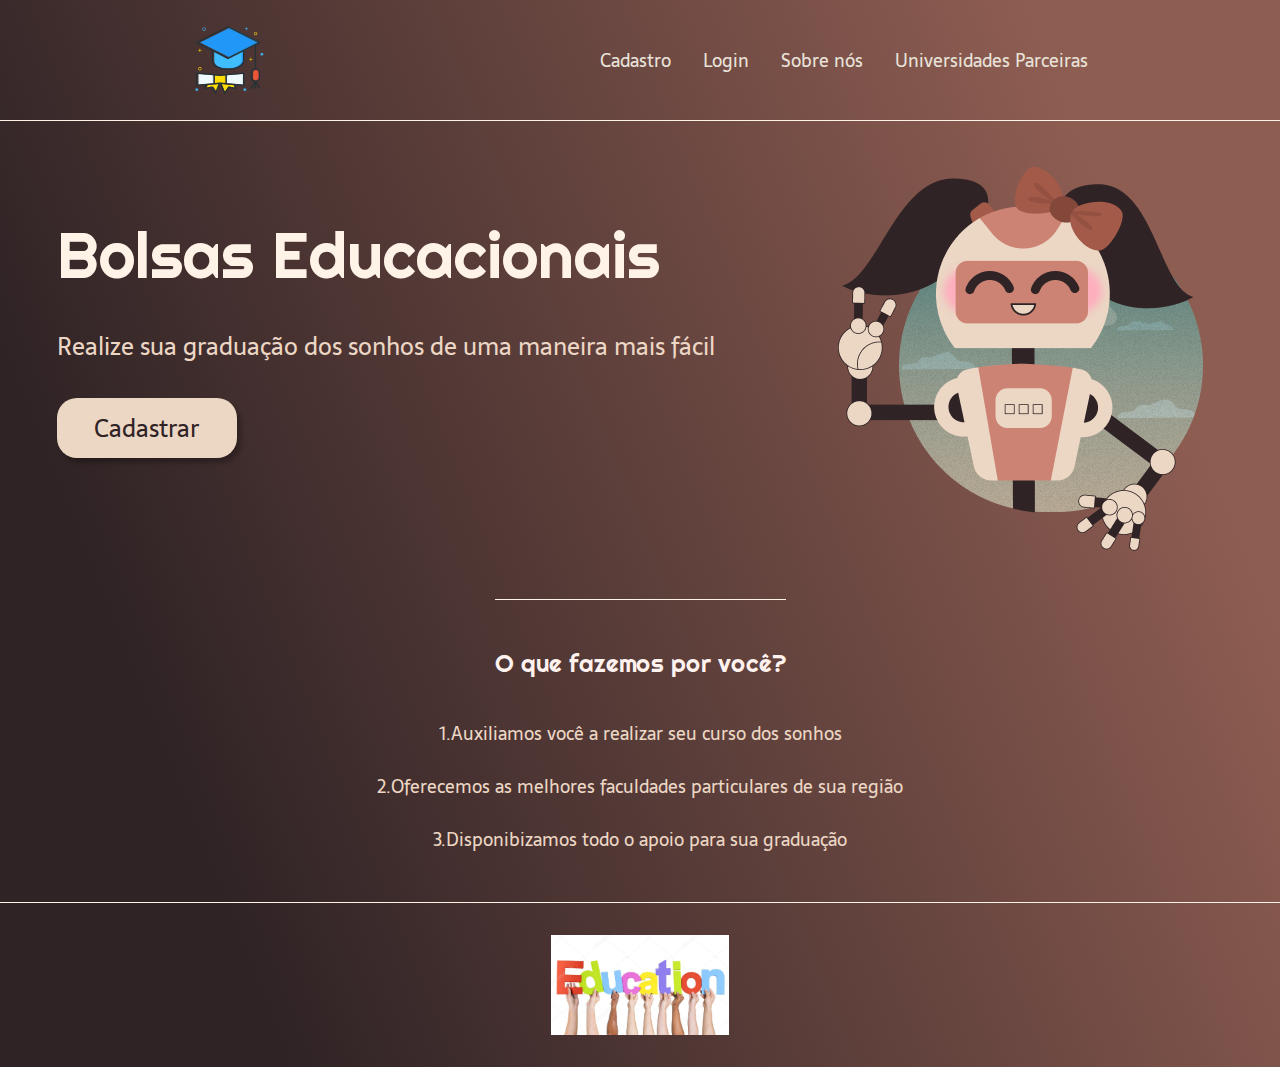
<file: index.html>
<!DOCTYPE html>
<html lang="pt-BR">

<head>
    <meta charset="UTF-8">
    <meta name="viewport" content="width=device-width, initial-scale=1.0">
    <title>Ser bolsas- Não perca a oportunidade de fazer a graduação dos seus sonhos</title>
    <link rel="stylesheet" type="text/css" href="style.css">
</head>

<body>
  <header class= "cabecalho">
    <img class="cabecalho-imagem" src="imagem/logo.svg.svg" alt="Logo da campanha">
    <nav class="cabecalho-menu">
     <a class="cabecalho-menu-item"<a href="http://127.0.0.1:5500/login/formulario/cadastro/formulario/index.html">Cadastro</a>
     <a class="cabecalho-menu-item"<a href="http://127.0.0.1:5500/login/formulario/login.html">Login</a>
     <a class="cabecalho-menu-item"<a href="http://127.0.0.1:5500/sobre%20n%C3%B3s/index.html">Sobre nós</a>
     <a class="cabecalho-menu-item"</a>Universidades Parceiras</a>
    </nav>
  </header> 
 
  <main class="conteudo" >
    <section class="conteudo-principal" >
       <div class="conteudo-principal-escrito">
        <h1 class="conteudo-principal-escrito-titulo" >Bolsas Educacionais</h1>   
        <h2 class="conteudo-principal-escrito-subtitulo" >Realize sua graduação dos sonhos de uma maneira mais fácil</h2> 
        <a href="http://127.0.0.1:5500/login/formulario/cadastro/formulario/index.html"><button class="conteudo-principal-escrito-botao" >Cadastrar</button></a>
       </div>
      <img class="conteudo-principal-imagem" src="imagem/Group 4.png" alt="Imagem de jovens em uma universidade">  
    </section>
    
    <section class="conteudo-secundario">
       <h3 class="conteudo-secundario-titulo">O que fazemos por você?</h3> 
       <p class="conteudo-secundario-paragrafo" >1.Auxiliamos você a realizar seu <strong>curso dos sonhos</strong></p>
       <p class="conteudo-secundario-paragrafo" >2.Oferecemos as<strong> melhores faculdades</strong> particulares de sua região</p>
       <p class="conteudo-secundario-paragrafo" >3.Disponibizamos todo o apoio<strong> para sua graduação</strong></p>
    </section> 
</main>

 <footer class="rodape" >
   <img class="rodape-imagem"src="imagem/teste.jpeg">
</footer>
</body>

</html>
</file>
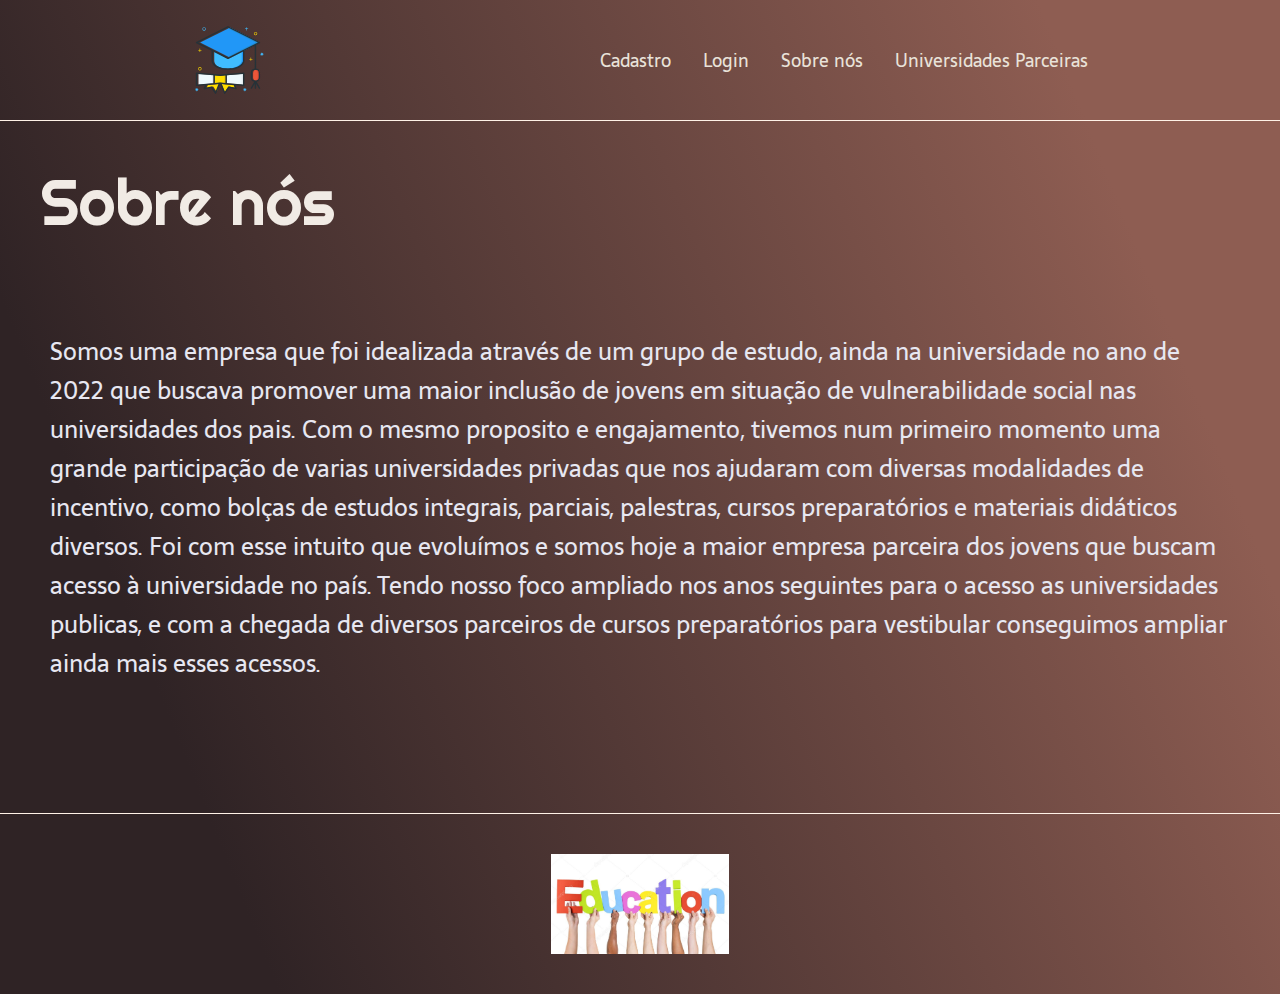
<file: sobre nós/index.html>
<!DOCTYPE html>
<html lang="pt-BR">

<head>
    <meta charset="UTF-8">
    <meta name="viewport" content="width=device-width, initial-scale=1.0">
    <title>Ser bolsas- Sobre Nós</title>
    <link rel="stylesheet" type="text/css" href="style.css">
</head>

<body>
  <header class= "cabecalho">
    <img class="cabecalho-imagem" src="imagem/logo.svg.svg" alt="Logo da campanha">
    <nav class="cabecalho-menu">
     <a class="cabecalho-menu-item"<a href="http://127.0.0.1:5500/login/formulario/cadastro/formulario/index.html">Cadastro</a>
     <a class="cabecalho-menu-item"<a href="http://127.0.0.1:5500/login/formulario/login.html">Login</a>
     <a class="cabecalho-menu-item"</a>Sobre nós</a>
     <a class="cabecalho-menu-item"</a>Universidades Parceiras</a>
    </nav>
  </header> 
 
  <main class="conteudo" >
    <section class="conteudo-principal" >
       <div class="conteudo-principal-escrito">
        <h1 class="conteudo-principal-escrito-titulo" >Sobre nós</h1>   
        <h2 class="conteudo-principal-escrito-subtitulo" >Somos uma empresa que foi idealizada através de um grupo de estudo, ainda na universidade no ano de 2022 
          que buscava promover uma maior inclusão de jovens em situação de vulnerabilidade social nas universidades dos pais.
          Com o mesmo proposito e engajamento, tivemos num primeiro momento uma grande participação de varias universidades privadas
          que nos ajudaram com diversas modalidades de incentivo, como bolças de estudos integrais, parciais, palestras, cursos preparatórios e materiais didáticos diversos.
          Foi com esse intuito que evoluímos e somos hoje a maior empresa parceira dos jovens que buscam acesso à universidade no país.
          Tendo nosso foco ampliado nos anos seguintes para o acesso as universidades publicas, e com a chegada de diversos parceiros de cursos preparatórios para vestibular 
          conseguimos ampliar ainda mais esses acessos.</h2> 
       </div>
    </section>
    
    <section class="conteudo-secundario">
       <p class="conteudo-secundario-paragrafo" >  
      </p>
       
 </main>

 <footer class="rodape" >
   <img class="rodape-imagem"src="imagem/teste.jpeg">
</footer>
</body>

</html>
</file>
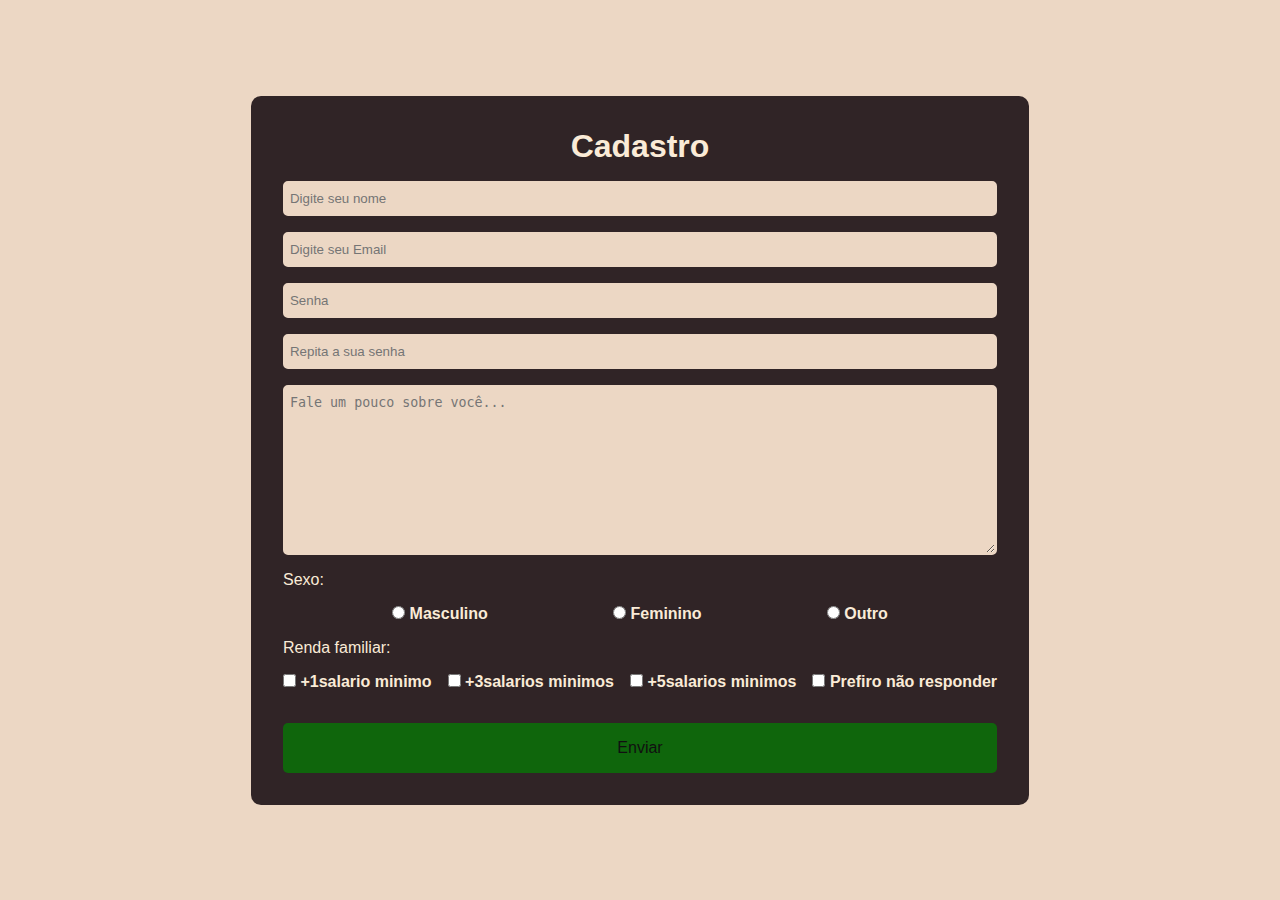
<file: login/formulario/cadastro/formulario/index.html>
<!DOCTYPE html>
<html lang="en">
<head>
    <meta charset="UTF-8">
    <meta http-equiv="X-UA-Compatible" content="IE=edge">
    <meta name="viewport" content="width=device-width, initial-scale=1.0">
    <link rel="stylesheet" href="style.css">
    <title>Ser bolsas-Cadastro</title>
</head>
<body>
    <div class="content">
        <h1 class="titulo-formulario">Cadastro</h1>
        <form id="form">
            <div>
                <input type="text" placeholder="Digite seu nome" class="inputs required" oninput="nameValidate()">
                <span class="span-required">Nome deve ter no mínimo 3 caracteres</span>
            </div>
            <div>
                <input type="email" placeholder="Digite seu Email" class="inputs required" oninput="emailValidate()">
                <span class="span-required">Digite um email válido</span>
            </div>
            <div>
                <input type="password" placeholder="Senha" class="inputs required" oninput="mainPasswordValidate()">
                <span class="span-required">Digite uma senha com no mínimo 8 caracteres</span>
            </div>
            <div>
                <input type="password" placeholder="Repita a sua senha" class="inputs required" oninput="comparePassword()">
                <span class="span-required">Senhas devem ser compatíveis</span>
            </div>
            <textarea class="inputs" name="descricao" id="descricao" cols="25" rows="10" placeholder="Fale um pouco sobre você..."></textarea>
            <p class="titulo-primario-box-select">Sexo:</p>
            <div class="box-select">
                <div>
                    <input type="radio" id="m" value="m" name="sexo">
                    <label for="m">Masculino</label>
                </div>
                <div>
                    <input type="radio" id="f" value="f" name="sexo">
                    <label for="f">Feminino</label>
                </div>
                <div>
                    <input type="radio" id="o" value="o" name="sexo">
                    <label for="o">Outro</label>
                </div>
            </div>
            <p class="titulo-box-select">Renda familiar:</p>
            <div class="box-select">
                <div>
                    <input type="checkbox" id="-1" value="-1" name="experiencias">
                    <label for="html">+1salario minimo</label>
                </div>
                <div>
                    <input type="checkbox" id="+3" value="+3" name="experiencias">
                    <label for="css">+3salarios minimos</label>
                </div>
                <div>
                    <input type="checkbox" id="+5" value="+5" name="experiencias">
                    <label for="js">+5salarios minimos</label>
                </div>
                <div>
                    <input type="checkbox" id="outro" value="outro" name="experiencias">
                    <label for="php">Prefiro não responder</label>
                </div>
            </div>
            <button type="submit">Enviar</button>
        </form>
    </div>
</body>
<script>
    const form   = document.getElementById('form');
    const campos = document.querySelectorAll('.required');
    const spans  = document.querySelectorAll('.span-required');
    const emailRegex = /^\w+([-+.']\w+)*@\w+([-.]\w+)*\.\w+([-.]\w+)*$/;

    form.addEventListener('submit', (event) => {
        event.preventDefault();
        nameValidate();
        emailValidate();
        mainPasswordValidate();
        comparePassword();
    });

    function setError(index){
        campos[index].style.border = '2px solid #e63636';
        spans[index].style.display = 'block';
    }

    function removeError(index){
        campos[index].style.border = '';
        spans[index].style.display = 'none';
    }

    function nameValidate(){
        if(campos[0].value.length < 3)
        {
            setError(0);
        }
        else
        {
            removeError(0);
        }
    }

    function emailValidate(){
        if(!emailRegex.test(campos[1].value))
        {
            setError(1);
        }
        else
        {
            removeError(1);
        }
    }

    function mainPasswordValidate(){
        if(campos[2].value.length < 8)
        {
            setError(2);
        }
        else
        {
            removeError(2);
            comparePassword();
        }
    }

    function comparePassword(){
        if(campos[2].value == campos[3].value && campos[3].value.length >= 8)
        {
            removeError(3);
        }
        else
        {
            setError(3);
        }
    }

</script>
</html>
</file>
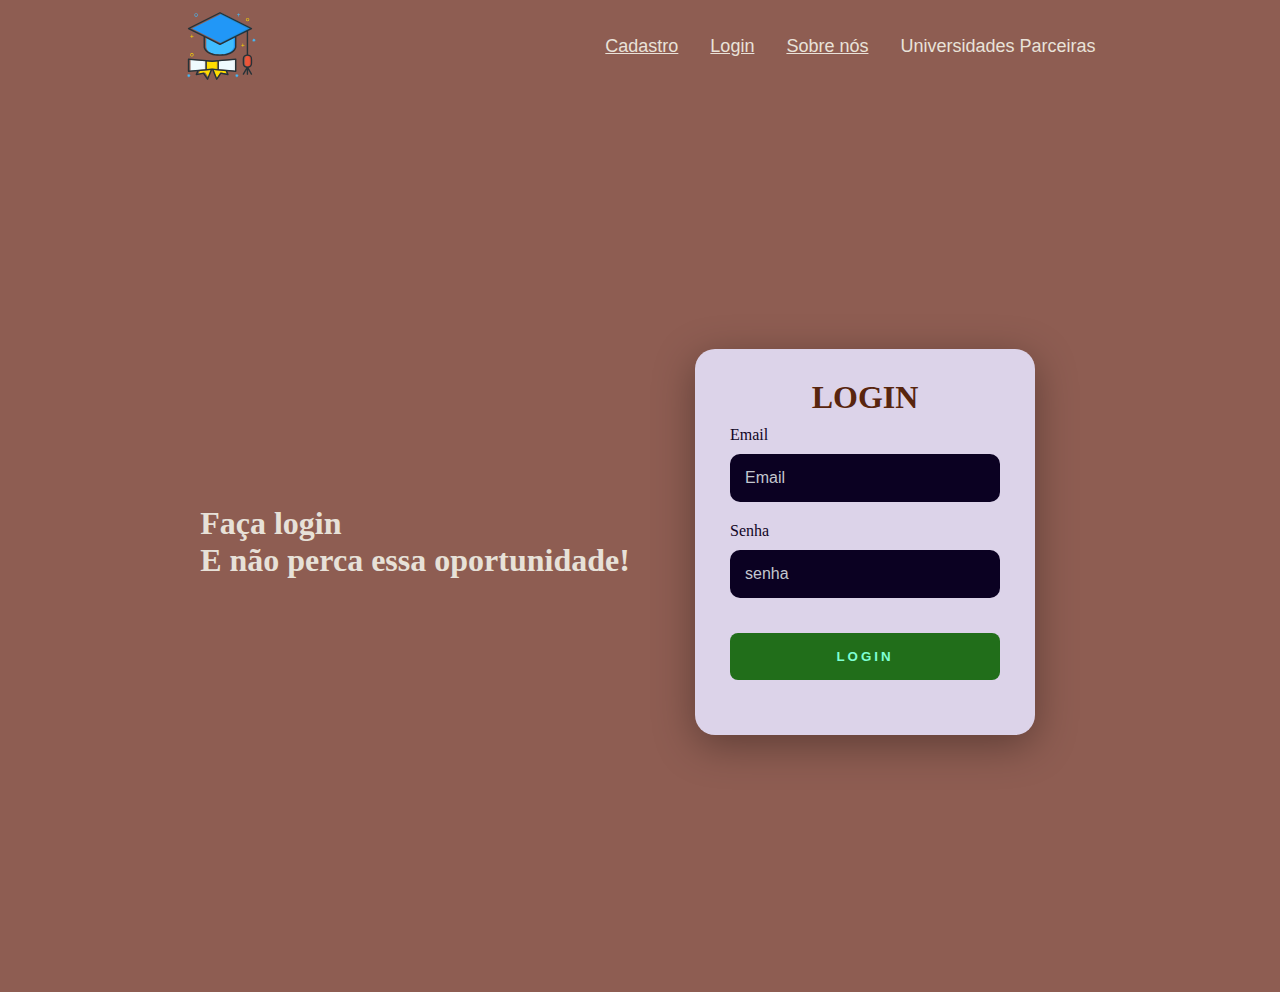
<file: login/formulario/login.html>
<!DOCTYPE html>
<html lang="en">
<head>
    <meta charset="UTF-8">
    <meta http-equiv="X-UA-Compatible" content="IE=edge">
    <meta name="viewport" content="width=device-width, initial-scale=1.0">
    <link rel="stylesheet" href="styleL.css">
    <title>Ser bolsas-Login</title>
</head>
<body>
    <header class= "cabecalho">
        <img class="cabecalho-imagem" src="imagem/logo.svg.svg" alt="Logo da campanha">
        <nav class="cabecalho-menu">
         <a class="cabecalho-menu-item"<a href="http://127.0.0.1:5500/login/formulario/cadastro/formulario/index.html">Cadastro</a>
         <a class="cabecalho-menu-item"<a href="http://127.0.0.1:5500/login/formulario/login.html">Login</a>
         <a class="cabecalho-menu-item"<a href="http://127.0.0.1:5500/sobre%20n%C3%B3s/index.html">Sobre nós</a>
         <a class="cabecalho-menu-item"</a>Universidades Parceiras</a>
        </nav>
    </header> 
    <div class="main-login">
        <div class="left-login">
            <h1>Faça login<br>E não perca essa oportunidade!</h1>
        </div>
        <div class="right-login">
          <div class="card-login">
             <h1>LOGIN</h1>          
             <div class="textfield">
               <label for="email">Email</label>
               <input type="text" name="email" placeholder="Email" class="inputs required">
               
             </div>  
                <div class="textfield">
                  <label for="senha">Senha</label>
                  <input type="password" name="senha" placeholder="senha" class="inputs required"> 
                         
            </div>
            <button class="btn-login">Login</button>
        </div>
    </div>
</body>
<script>
const form   = document.getElementById('form');
const campos = document.querySelectorAll('.inputs required');
const spans  = document.querySelectorAll('span-required');
const emailRegex = /^(\w+)@[a-z]+(\.[a-z]+){1,2}$/i;

function setError(index){
   campos[index].style.border = '2px solid #e63636';
   spans[index].style.display = 'block';
}

</script>
</html>
</file>
<file: style.css>
@import url('https://fonts.googleapis.com/css2?family=Righteous&family=Sarala:wght@700&display=swap');
@import url('https://fonts.googleapis.com/css2?family=Righteous&family=Sarala:wght@400;700&display=swap');
* {
    margin: 0;
    padding: 0;
    box-sizing: border-box;
    text-decoration: none;
}  


body {
  font-size: 100%;
  background: linear-gradient(68.15deg, #2F2325 16.62%, #8E5D52 85.61%);   
}

.cabecalho {
    display: flex;
    flex-direction: row;
    align-items: center;
    justify-content:space-around;
    padding: 24px; 
}

.cabecalho-imagem{
  height: 72px;
}

.cabecalho-menu{
 display: flex;
 gap: 32px; 
}

.cabecalho-menu-item{
  font-family: 'Sarala', sans-serif;
  font-weight: 400;
  font-size: 18px;
  color: rgb(233, 226, 217);
}
.cabecalho-menu-item:hover{
  opacity: 0.5;
}  

.conteudo-principal{
  border-top: 0.4px solid  #FFF2E7;
  display: flex;
  flex-direction: row;
  align-items: center;
  justify-content: space-around;
}  

.conteudo{
  margin-bottom: 48px;
}

.conteudo-principal-escrito{
  display:flex;
  flex-direction: column;
  gap: 32px;
}  


.conteudo-principal-escrito-titulo{
  font-family: 'Righteous', cursive;
  font-weight: 400;
  font-size: 64px;
  color: #FFF2E7;
}

.conteudo-principal-escrito-subtitulo{
  font-family: 'Sarala', sans-serif;
  font-weight: 400;
  font-size: 24px;
  color: #ECD6C4;
}

.conteudo-principal-escrito-botao{
  background-color: #ECD6C4;
  width: 180px;
  height: 60px;
  border: none;
  box-shadow: 4px 5px 4px rgba(0, 0, 0, 0.25);
  border-radius: 20px;
  font-family: 'Sarala', sans-serif;
  font-weight: 400;
  font-size: 24px;
  color: #2F2325;
}  

.conteudo-principal-escrito-botao:hover{
  background-color:rgba(236,214,196,0.53);
}





.conteudo-principal-imagem{
  height: 430px;
}  

.conteudo-secundario{
 display: flex;
  flex-direction: column;
  align-items: center;
  gap: 24px;
  margin-top: 48px;
}

.conteudo-secundario-titulo{
  border-top: 0.4px solid #FFF2E7;
  padding-top: 48px;
  font-family: 'Righteous', cursive;
  font-weight: 400;
  font-size: 24px;
  color: #FFF2EF;
  margin-bottom: 16px;
}


.conteudo-secundario-paragrafo{
  font-family: 'Sarala', sans-serif;
  font-weight: 300;
  font-size: 18px;
  color: #ECD6C4;
}

.rodape{
  padding: 32px;
  border-top: 0.4px solid #FFF2E7;
}

.rodape-imagem{
  height: 100px;
  display: block;
  margin: 0 auto;

}
</file>
<file: sobre nós/style.css>
@import url('https://fonts.googleapis.com/css2?family=Righteous&family=Sarala:wght@700&display=swap');
@import url('https://fonts.googleapis.com/css2?family=Righteous&family=Sarala:wght@400;700&display=swap');
* {
    margin: 0;
    padding: 0;
    box-sizing: border-box;
    text-decoration: none;
}  


body {
  font-size: 100%;
  background: linear-gradient(68.15deg, #2F2325 16.62%, #8E5D52 85.61%);   
}

.cabecalho {
    display: flex;
    flex-direction: row;
    align-items: center;
    justify-content:space-around;
    padding: 24px; 
}

.cabecalho-imagem{
  height: 72px;
}

.cabecalho-menu{
 display: flex;
 gap: 32px; 
}

.cabecalho-menu-item{
  font-family: 'Sarala', sans-serif;
  font-weight: 400;
  font-size: 18px;
  color: rgb(233, 226, 217);
}
.cabecalho-menu-item:hover{
  opacity: 0.5;
}  

.conteudo-principal{
  display: flex;
  flex-direction: row;
  align-items: center;
  justify-content: space-around;
  border-top: 0.4px solid  #FFF2E7;
}  

.conteudo{
  margin-bottom: 48px;
}

.conteudo-principal-escrito{
  display:flex;
  flex-direction: column;
}  


.conteudo-principal-escrito-titulo{
  font-family: 'Righteous', cursive;
  font-weight: 400;
  font-size: 64px;
  color: #f1ebe5;
  padding: 40px;
}

.conteudo-principal-escrito-subtitulo{
  font-family: 'Sarala', sans-serif;
  font-weight: 400;
  font-size: 24px;
  color: #e7e7f1;
  padding: 10px;
  margin: 40px;
}

.conteudo-principal-escrito-botao{
  background-color: #ECD6C4;
  width: 180px;
  height: 60px;
  border: none;
  box-shadow: 4px 5px 4px rgba(0, 0, 0, 0.25);
  border-radius: 20px;
  font-family: 'Sarala', sans-serif;
  font-weight: 400;
  font-size: 24px;
  color: #2F2325;
}  

.conteudo-principal-escrito-botao:hover{
  background-color:rgba(236,214,196,0.53);
}


.conteudo-principal-imagem{
  height: 430px;
}  

.conteudo-secundario{
  align-items: center;
  margin-top: 50px;
  padding-top: -50px;
}

.conteudo-secundario-titulo{
  padding-top: 32px;
  font-family: 'Righteous', cursive;
  font-weight: 400;
  font-size: 24px;
  color: #FFF2EF;
  margin-bottom: 16px;
}


.conteudo-secundario-paragrafo{
  font-family: 'Sarala', sans-serif;
  font-weight: 300px;
  font-size: 18px;
  color: #ECD6C4;
  text-align: justify;
  margin: 80px;
}

.rodape{
  padding: 40px;
  border-top: 0.4px solid #FFF2E7;
}

.rodape-imagem{
  height: 100px;
  display: block;
  margin: 0 auto;

}
</file>
<file: login/formulario/cadastro/formulario/style.css>
:root{
    --color-white: rgb(17, 16, 16);
    --color-red: #e63636;
    --color-dark1: #ecd7c4;
    --color-dark2: #302426;
    --color-purple1: #14812f;
    --color-purple2: rgb(15, 102, 12);
}

*{
    margin: 0;
    padding: 0;
}

body{
    font-family: Arial, Helvetica, sans-serif;
    background-color: var(--color-dark1);
    color: var(--color-white);
    display: flex;
    justify-content: center;
    align-items: center;
    height: 100vh;
}


.titulo-formulario{
    color: antiquewhite;
}

.content{
    background-color: var(--color-dark2);
    padding: 2rem;
    border-radius: 10px;
    min-width: 30%;
    overflow: auto;
}

h1{
    margin-bottom: 1rem;
    text-align: center;
}

.content form{
    display: flex;
    flex-direction: column;
    gap: 1rem;
}

.span-required{
    font-size: 12px;
    margin: 3px 0 0 1px;
    color: var(--color-red);
    display: none;
}

.inputs{
    padding: 8px 5px;
    outline: none;
    border-radius: 5px;
    background-color: var(--color-dark1);
    border: 2px solid var(--color-dark1);
    color: var(--color-white);
    width: 100%;
    box-sizing: border-box;
    transition: .3s;
}

.inputs:focus{
    border-color: var(--color-purple1);
}


.titulo-primario-box-select{
    color: antiquewhite;
}

.titulo-box-select{
    color: antiquewhite;
}

.box-select{
    display: flex;
    justify-content: space-evenly;
    font-weight: bold;
    gap: 1rem;
    color: antiquewhite;
}

button[type="submit"]{
    padding: 1rem;
    font-size: 1rem;
    outline: none;
    border: none;
    border-radius: 5px;
    margin-top: 1rem;
    background-color: var(--color-purple2);
    color: var(--color-white);
    cursor: pointer;
    transition: .3s;
}

button[type="submit"]:hover{
    background-color: var(--color-purple1);
}

@media screen and (max-width: 576px) {
    .box-select{
        flex-direction: column;
        gap: 5px;
    }
}
</file>
<file: login/formulario/styleL.css>
body{
    margin: 0%;
    background-color: #8E5D52;
 }

 .cabecalho {
   display: flex;
   flex-direction: row;
   align-items: center;
   justify-content:space-around;
   padding: 10px; 
}

.cabecalho-imagem{
 height: 72px;
}

.cabecalho-menu{
display: flex;
gap: 32px; 
}

.cabecalho-menu-item{
 font-family: 'Sarala', sans-serif;
 font-weight: 400;
 font-size: 18px;
 color: rgb(233, 226, 217);
}
.cabecalho-menu-item:hover{
 opacity: 0.5;
}  
  
 .main-login{
    width: 100vw;
    height: 100vh;
    display: flex;
    justify-content: center;
    align-items: center;
 }

 .left-login{
    width: 50vh;
    height: 100vh;
    display: flex;
    justify-content: center;
    align-items: center;
    flex-direction: column;
 }

 .left-login > h1 {
    color: rgb(231, 225, 216);
    
 }

 .right-login{
    width: 50vh;
    height: 100vh;
    display: flex;
    justify-content: center;
    align-items: center;
 }

 .card-login{
    width: 60%;
    display: flex;
    justify-content: center;
    align-items: center;
    flex-direction: column;
    padding: 30px 35px;
    background-color: #dcd3e9;
    border-radius: 20px;
    box-shadow: 0px 10px 40px #00000056;
 }

 .card-login > h1 {
    color: rgb(88, 37, 14);
    font-weight: 800;
    margin: 0;
 }

 .textfield{
    width:100% ;
    display: flex;
    flex-direction: column;
    align-items: flex-start;
    justify-content: center;
    margin: 10px 0px;
 }

 .textfield > input{
    width: 100%;
    border: none;
    border-radius: 10px;
    padding: 15px;
    background: #0b0122;
    color: #8E5D52;
    font-size: 12pt;
    box-shadow: #dcd3e9;
    outline: none;
    box-sizing: border-box;
 }

 .textfield > label {
    color: #110525;
    margin-bottom: 10px;
 }

 .textfield > input::placeholder {
 color: rgb(196, 199, 207);
 }

 .btn-login{
    width: 100%;
    padding: 16px 0px;
    margin: 25px;
    border: none;
    border-radius: 8px;
    text-transform: uppercase;
    font-weight: 800;
    letter-spacing: 3px;
    color: aquamarine;
    background-color: #216e1a;
    cursor: pointer;
    box-shadow: 0px 10px 40 px -12px;
 }
</file>
